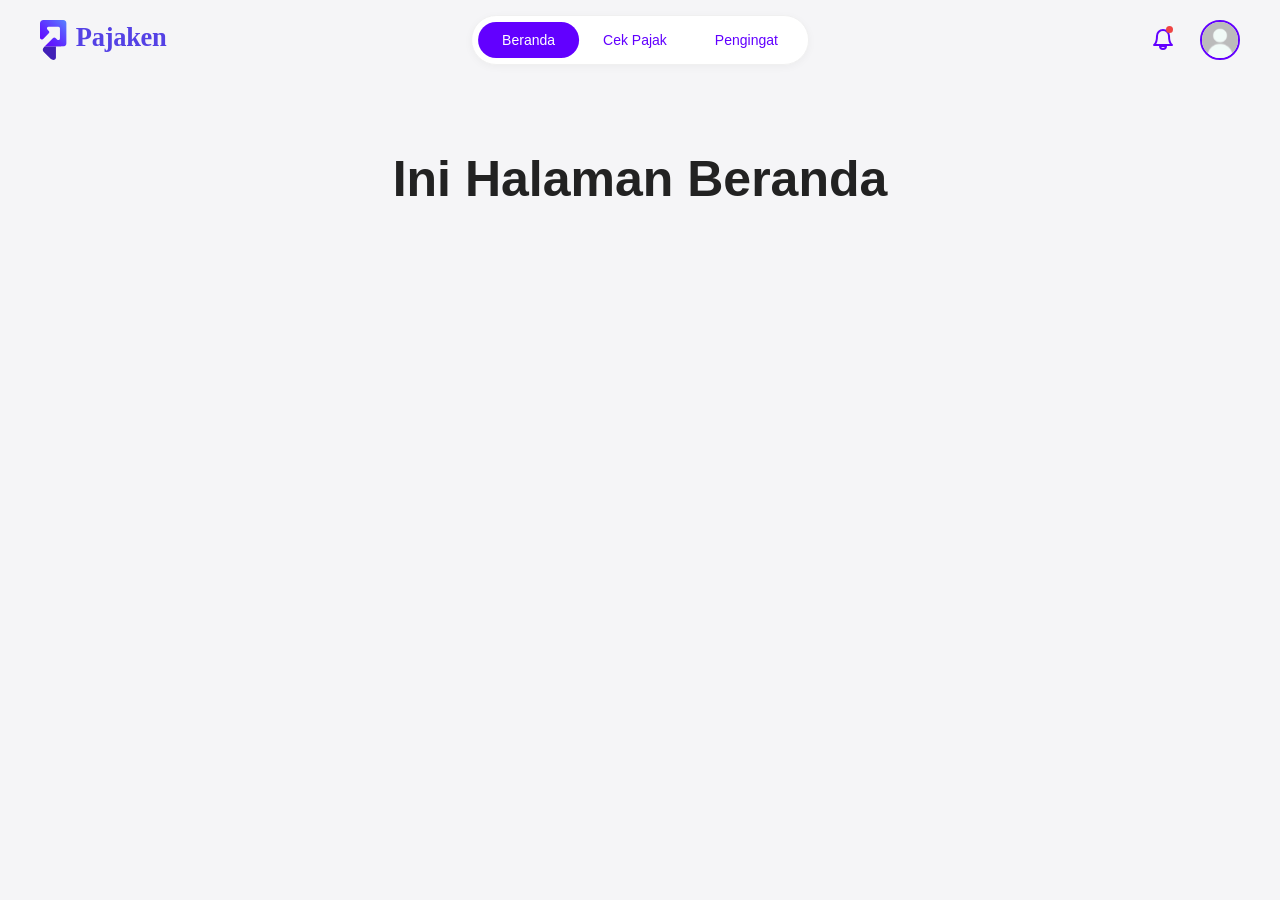
<file: homepage.html>
<!doctype html>
<html lang="en">
  <head>
    <meta charset="UTF-8" />
    <meta name="viewport" content="width=device-width, initial-scale=1.0" />
    <title>Pengingat - Pajaken</title>
    <link rel="stylesheet" href="css/style.css" />
    <script src="js/script.js"></script>
  </head>
  <body>
    <header class="rm-top-nav">
      <a href="index.html" class="rm-logo">
        <img src="assets/logo-pajaken.svg" alt="Logo Pajaken" />
      </a>

      <div class="rm-nav-center">
        <a href="homepage.html" class="rm-nav-item">Beranda</a>
        <a href="tax-check.html" class="rm-nav-item">Cek Pajak</a>
        <a href="reminder.html" class="rm-nav-item">Pengingat</a>
      </div>

      <div class="nav-right">
        <div class="nav-bell">
          <svg
            width="24"
            height="24"
            fill="none"
            stroke="#6200ff"
            stroke-width="2"
            viewBox="0 0 24 24"
            stroke-linecap="round"
            stroke-linejoin="round"
          >
            <path
              d="M18 8A6 6 0 006 8c0 7-3 9-3 9h18s-3-2-3-9zm-6 13a3 3 0 01-3-3h6a3 3 0 01-3 3z"
            ></path>
          </svg>
          <div class="bell-dot"></div>
        </div>
        <a href="profile-info.html">
          <div class="nav-avatar">
            <img src="assets/profile.svg" alt="profile" />
          </div>
        </a>
      </div>
    </header>

    <h1 class="text-homepage">Ini Halaman Beranda</h1>
  </body>
</html>
</file>
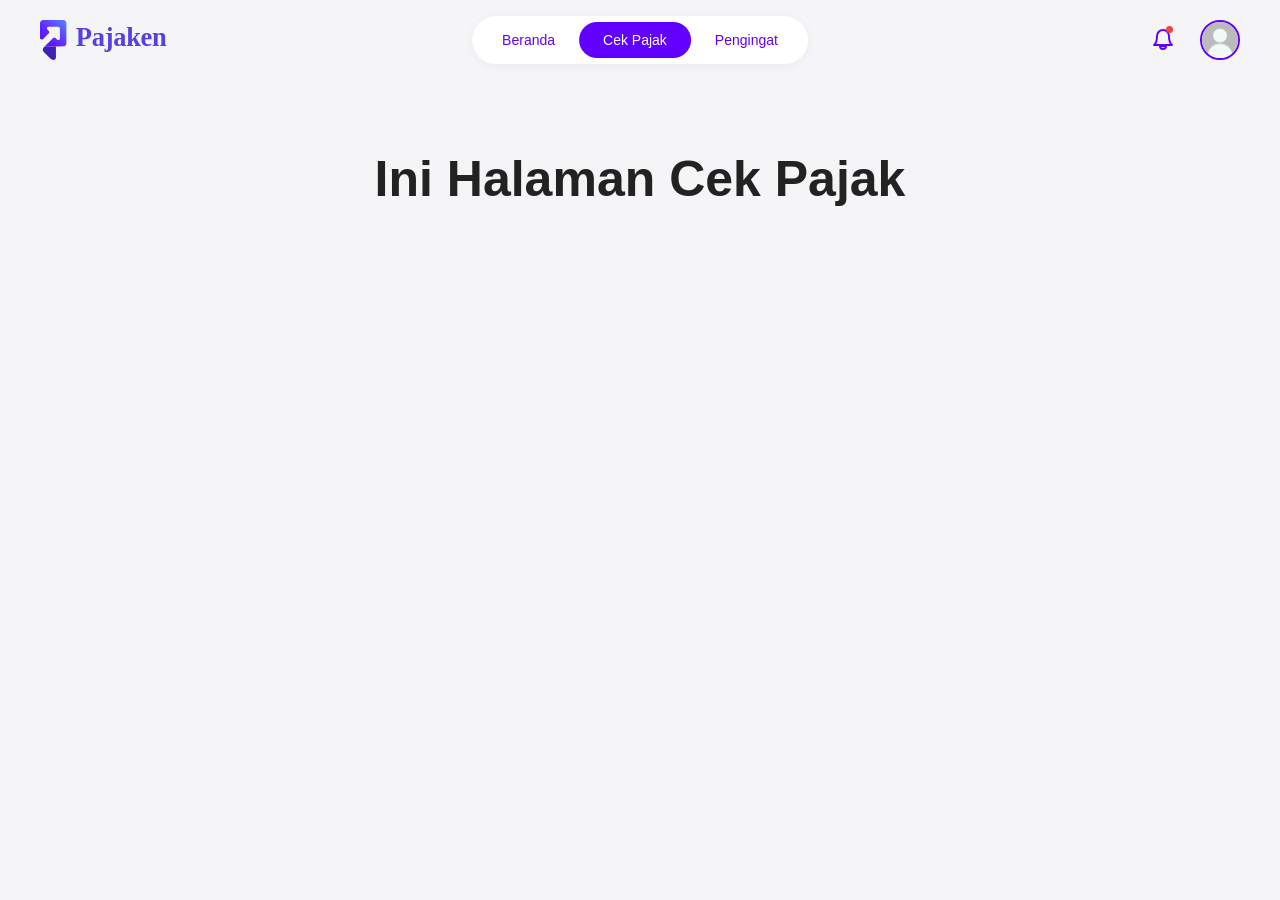
<file: tax-check.html>
<!doctype html>
<html lang="en">
  <head>
    <meta charset="UTF-8" />
    <meta name="viewport" content="width=device-width, initial-scale=1.0" />
    <title>Pengingat - Pajaken</title>
    <link rel="stylesheet" href="css/style.css" />
    <script src="js/script.js"></script>
  </head>
  <body>
    <header class="rm-top-nav">
      <a href="index.html" class="rm-logo">
        <img src="assets/logo-pajaken.svg" alt="Logo Pajaken" />
      </a>

      <div class="rm-nav-center">
        <a href="homepage.html" class="rm-nav-item">Beranda</a>
        <a href="tax-check.html" class="rm-nav-item">Cek Pajak</a>
        <a href="reminder.html" class="rm-nav-item">Pengingat</a>
      </div>

      <div class="nav-right">
        <div class="nav-bell">
          <svg
            width="24"
            height="24"
            fill="none"
            stroke="#6200ff"
            stroke-width="2"
            viewBox="0 0 24 24"
            stroke-linecap="round"
            stroke-linejoin="round"
          >
            <path
              d="M18 8A6 6 0 006 8c0 7-3 9-3 9h18s-3-2-3-9zm-6 13a3 3 0 01-3-3h6a3 3 0 01-3 3z"
            ></path>
          </svg>
          <div class="bell-dot"></div>
        </div>
        <a href="profile-info.html">
          <div class="nav-avatar">
            <img src="assets/profile.svg" alt="profile" />
          </div>
        </a>
      </div>
    </header>

    <h1 class="text-homepage">Ini Halaman Cek Pajak</h1>
  </body>
</html>
</file>
<file: css/style.css>
* {
  margin: 0;
  padding: 0;
  box-sizing: border-box;
  font-family: Arial, Helvetica, sans-serif;
}

body {
  background: #f5f5f7;
}


/* PROFIL PAGE STYLES */

/* Header */
.profile-header {
  position: relative;
  background: linear-gradient(90deg, #6200ff, #6f00ff);
  height: 180px;
}

.top-button {
  display: flex;
  align-items: center;
  gap: 5px;
  text-decoration: none;
}

.back-btn {
  display: flex;
  align-items: center;
  gap: 5px;
  padding: 30px;
  text-decoration: none;
  color: #f5f5f7;
}

.back-btn img {
  width: 15px;
  height: 15px;
}

.avatar {
  width: 200px;
  height: 200px;
  border-radius: 50%;
  overflow: hidden;
  position: absolute;
  bottom: -100px;
  left: 40px;
  border: 6px solid #f5f5f7;
}

.avatar img {
  width: 100%;
  height: 100%;
  object-fit: cover;
}

.profile-info {
  margin-left: 50px;
  padding-top: 110px;
  color: #222;
}

.profile-info h1 {
  font-size: 28px;
}

.profile-info p {
  font-size: 16px;
  color: #666;
  margin-top: 5px;
}

.profile-actions {
  margin-top: 30px;
  display: flex;
  gap: 10px;
}

.btn-primary {
  background: #6200ff;
  color: #f5f5f7;
  border: none;
  padding: 10px 20px;
  border-radius: 20px;
  cursor: pointer;
}

.btn-outline {
  background: #f5f5f7;
  border: 1.5px solid #6200ff;
  color: #6200ff;
  padding: 8px 18px;
  border-radius: 20px;
  cursor: pointer;
  text-decoration: none;
  font-size: 13px;
}

/* Card Field Form */
.form {
  width: 95%;
  margin: auto;
  padding-bottom: 40px;
  padding-top: 40px;
}

.card {
  background: white;
  border-radius: 12px;
  padding: 30px;
  margin-bottom: 20px;
  box-shadow: 0 2px 10px rgba(0, 0, 0, 0.05);
}

.card-header {
  display: flex;
  justify-content: space-between;
  margin-bottom: 20px;
}

.edit-btn {
  border: none;
  background: #eee;
  padding: 6px 18px;
  border-radius: 20px;
  cursor: pointer;
}

/* Grid Field */
.grid {
  display: grid;
  grid-template-columns: 1fr 1fr;
  gap: 20px;
}

.field label {
  display: block;
  font-size: 13px;
  margin-bottom: 6px;
  color: #555;
}

.field input,
.field select,
.field textarea {
  width: 100%;
  padding: 10px;
  border-radius: 8px;
  border: 1px solid #ddd;
  background: #f9f9fb;
}

.field textarea {
  height: 70px;
}

.field.full {
  grid-column: 1/3;
}

/* Bottom Button */
.bottom-actions {
  display: flex;
  justify-content: flex-end;
  margin-top: 30px;
  gap: 10px;
}

.btn-cancel {
  background: #e5e7eb;
  border: none;
  padding: 10px 20px;
  border-radius: 20px;
  cursor: pointer;
}

.text-homepage {
  font-size: 50px;
  color: #222;
  text-align: center;
  margin-top: 150px;
}

/* Tombol Edit di Header Kanan Atas */
.ps-header-edit-btn {
  position: absolute;
  top: 30px;
  right: 40px;
  width: 30px;
  height: 30px;
  background: white;
  border: none;
  border-radius: 50%;
  display: flex;
  align-items: center;
  justify-content: center;
  cursor: pointer;
  box-shadow: 0 2px 10px rgba(0, 0, 0, 0.1);
}

/* Layout Kontainer Utama */
.ps-container {
  width: 95%;
  margin: 0 auto;
  padding: 10px 0 60px;
}

/* Kotak Grup (Motor Saya & Mobil Saya) */
.ps-group-box {
  background: white;
  border-radius: 12px;
  box-shadow: 0 2px 10px rgba(0, 0, 0, 0.05);
  margin-top: 30px;
  overflow: hidden;
}

.ps-group-header {
  padding: 20px 30px;
  font-size: 18px;
  font-weight: bold;
  color: #222;
  border-bottom: 1px solid #e0e0e0;
  background: #fff;
}

/* Vehicle Card */
.ps-card {
  display: flex;
  align-items: center;
  gap: 25px;
  padding: 30px;
  border-bottom: 1px solid #f0f0f0;
}

.ps-card:last-child {
  border-bottom: none;
}

/* Vehicle Image */
.ps-img-wrap {
  width: 200px;
  height: 140px;
  border: 2px solid #6200ff;
  border-radius: 8px;
  display: flex;
  justify-content: center;
  align-items: center;
  flex-shrink: 0;
  overflow: hidden;
}

.ps-img-wrap img {
  max-width: 100%;
  max-height: 100%;
  object-fit: cover;
}

/* Detail Kendaraan */
.ps-details {
  flex: 1;
}

.ps-title {
  color: #6200ff;
  font-size: 15px;
  margin-bottom: 10px;
}

.ps-tags {
  display: flex;
  gap: 10px;
  margin-bottom: 15px;
}

.ps-tag {
  background: #f5f5f5;
  color: #555;
  font-size: 11px;
  padding: 5px 12px;
  border-radius: 4px;
  font-weight: 500;
}

/* Grid Spesifikasi */
.ps-grid {
  display: grid;
  grid-template-columns: 1fr 1.5fr 1fr 1fr 1fr;
  gap: 15px 10px;
}

.ps-item {
  display: flex;
  flex-direction: column;
}

.ps-col-span-2 {
  grid-column: span 2; /* Kolom Alamat lebih panjang */
}

.ps-item span {
  font-size: 11px;
  color: #888;
  margin-bottom: 4px;
}

.ps-item p {
  font-size: 13px;
  color: #222;
  margin: 0;
  font-weight: 500;
}

.ps-status-red {
  color: #ef4444 !important;
}
.ps-status-green {
  color: #2ecc71 !important;
}

/* Aksi/Tombol Kanan */
.ps-actions {
  display: flex;
  flex-direction: column;
  gap: 10px;
  width: 140px;
  flex-shrink: 0;
}

.ps-btn {
  width: 100%;
  padding: 10px;
  border-radius: 8px;
  font-size: 13px;
  font-weight: 500;
  border: none;
  cursor: pointer;
  text-align: center;
}

.ps-btn-cek {
  background: #6200ff;
  color: white;
}

.ps-btn-edit {
  background: #f0ebff;
  color: #6200ff;
}

.ps-btn-hapus {
  background: #ef4444;
  color: white;
}


/* NOTIFICATION PAGE STYLES */

/* Top Nav */
.top-nav {
  display: flex;
  justify-content: space-between;
  align-items: center;
  padding: 15px 40px;
  background: #ffffff;
  border-bottom: 2px solid #f0f0f0;
  position: fixed;
  top: 0;
  left: 0;
  right: 0;
  z-index: 1000;
}

.nav-back-btn {
  display: flex;
  align-items: center;
  gap: 5px;
  text-decoration: none;
  color: #6200ff;
}

.nav-back-btn img {
  width: 15px;
  height: 15px;
}

.nav-right {
  display: flex;
  align-items: center;
  gap: 25px;
}

.nav-bell {
  position: relative;
  display: flex;
  align-items: center;
  cursor: pointer;
}

.bell-dot {
  position: absolute;
  top: -2px;
  right: 2px;
  width: 7px;
  height: 7px;
  background: #ef4444;
  border-radius: 50%;
}

.nav-avatar {
  width: 40px;
  height: 40px;
  border-radius: 50%;
  overflow: hidden;
  border: 2px solid #6200ff;
}

.nav-avatar img {
  width: 100%;
  height: 100%;
  object-fit: cover;
}

/* Container Layout */
.notif-container {
  display: flex;
  gap: 50px;
  padding: 40px;
  margin: 80px auto;
}

.notif-main {
  flex: 1;
}

.notif-sidebar {
  width: 250px;
  flex-shrink: 0;
}

/* Kontrol Atas (Dropdown dan Tombol) */
.notif-controls {
  display: flex;
  justify-content: space-between;
  margin-bottom: 30px;
}

.notif-filter-btn {
  border: 1px solid #6200ff;
  color: #6200ff;
  padding: 8px 16px;
  border-radius: 8px;
  background: transparent;
  font-weight: 500;
  display: flex;
  align-items: center;
  gap: 8px;
  cursor: pointer;
}

.notif-mark-read-btn {
  border: 1px solid #6200ff;
  color: #6200ff;
  padding: 8px 16px;
  border-radius: 8px;
  background: transparent;
  font-weight: 500;
  cursor: pointer;
}

/* Notif Card */
.notif-card {
  background: #ffffff;
  border: 1px solid #eaeaea;
  border-radius: 12px;
  padding: 30px;
  display: flex;
  gap: 20px;
  margin-bottom: 25px;
  position: relative;
}

.notif-legend-badge {
  position: absolute;
  top: -12px;
  right: 40px;
  background: #ffffff;
  padding: 4px 12px;
  display: flex;
  align-items: center;
  gap: 6px;
  font-size: 12px;
  font-weight: 500;
  color: #333;
  border: 1px solid #eaeaea;
  border-radius: 20px;
}

.notif-icon-wrapper {
  width: 55px;
  height: 55px;
  background: #6200ff;
  border-radius: 50%;
  display: flex;
  align-items: center;
  justify-content: center;
  flex-shrink: 0;
}

.notif-content {
  flex: 1;
}

.notif-title-row {
  display: flex;
  align-items: center;
  gap: 12px;
  margin-bottom: 8px;
}

.notif-title-row h3 {
  font-size: 16px;
  color: #222;
}

.badge {
  padding: 4px 12px;
  border-radius: 12px;
  font-size: 11px;
  color: white;
  font-weight: 500;
}

/* Status Color */
.badge.orange {
  background: #f59e0b;
}
.badge.green {
  background: #10b981;
}
.badge.red {
  background: #ef4444;
}
.badge.blue {
  background: #2383e3;
}

.dot {
  width: 10px;
  height: 10px;
  border-radius: 50%;
}
.dot.orange {
  background: #f59e0b;
}
.dot.green {
  background: #10b981;
}
.dot.red {
  background: #ef4444;
}
.dot.blue {
  background: #2383e3;
}
.dot.gray {
  background: #9ca3af;
}

.notif-content p {
  color: #666;
  font-size: 14px;
  line-height: 1.6;
}

/* Right Card Action */
.notif-actions {
  display: flex;
  flex-direction: column;
  align-items: flex-end;
  gap: 15px;
  justify-content: center;
  min-width: 140px;
}

.action-text {
  color: #888;
  font-size: 13px;
  display: flex;
  align-items: center;
  gap: 6px;
}

.action-link {
  color: #6200ff;
  font-size: 14px;
  font-weight: 500;
  display: flex;
  align-items: center;
  gap: 6px;
  text-decoration: none;
}

/* Sidebar */
.btn-sidebar-primary {
  width: 100%;
  background: #6200ff;
  color: white;
  border: none;
  padding: 12px;
  border-radius: 8px;
  font-size: 14px;
  font-weight: 500;
  cursor: pointer;
  margin-bottom: 30px;
}

.sidebar-menu {
  list-style: none;
  margin-bottom: 30px;
}

.sidebar-menu li {
  margin-bottom: 20px;
}

.sidebar-menu a {
  display: flex;
  align-items: center;
  gap: 12px;
  text-decoration: none;
  color: #444;
  font-size: 14px;
  font-weight: 500;
}

.sidebar-menu a.active {
  color: #6200ff;
}

.sidebar-menu a.active .check {
  margin-left: auto;
}

.sidebar-divider {
  height: 1px;
  background: #eaeaea;
  margin: 20px 0;
}

.legend-list {
  list-style: none;
}

.legend-list li {
  display: flex;
  align-items: center;
  gap: 15px;
  margin-bottom: 18px;
  font-size: 14px;
  color: #444;
  font-weight: 500;
}


/* REMINDER PAGE STYLES */

/* Top Nav */
.rm-top-nav {
  display: flex;
  justify-content: space-between;
  align-items: center;
  padding: 20px 40px;
  position: fixed;
  top: 0;
  left: 0;
  right: 0;
  z-index: 1000;
}

.rm-logo img {
  height: 40px;
  width: auto;
  display: block;
}

.rm-nav-center {
  position: absolute;
  left: 50%;
  transform: translateX(-50%);
  display: flex;
  background: white;
  border-radius: 30px;
  padding: 6px;
  box-shadow: 0 2px 8px rgba(0, 0, 0, 0.04);
  border: 1px solid #f0f0f0;
}

.rm-nav-item {
  padding: 10px 24px;
  text-decoration: none;
  color: #6200ff;
  font-weight: 500;
  font-size: 14px;
  border-radius: 25px;
  transition: all 0.3s;
}

.rm-nav-item.active {
  background: #6200ff;
  color: white;
}

/* Layout Kontainer Utama */
.rm-layout {
  display: flex;
  gap: 40px;
  padding: 140px 20px 40px; /* Offset fixed header */
  max-width: 1400px;
  margin: 0 auto;
}

.rm-left {
  flex: 1;
}

.rm-right {
  width: 330px;
  flex-shrink: 0;
  margin: 67px 0 0 0;
}

.rm-month-header {
  display: flex;
  justify-content: space-between;
  align-items: center;
  margin-bottom: 20px;
}

.rm-month-nav {
  display: flex;
  align-items: center;
  gap: 20px;
  padding-left: 15px;
}

.rm-month-nav h2 {
  font-size: 22px;
  color: #222;
}

.rm-nav-arrow {
  width: 26px;
  height: 26px;
  border-radius: 50%;
  background: #6200ff;
  color: white;
  border: none;
  display: flex;
  align-items: center;
  justify-content: center;
  cursor: pointer;
  font-weight: 500;
}

.rm-search-filter {
  display: flex;
  gap: 12px;
  padding-right: 15px;
}

.rm-search-box {
  position: relative;
  width: 350px;
}

.rm-search-box input {
  width: 100%;
  padding: 10px 15px 10px 15px;
  border-radius: 8px;
  border: 1px solid #e0e0e0;
  background: #f9f9fb;
  font-size: 13px;
  outline: none;
  color: #555;
}

.rm-search-box input::placeholder {
  color: #aaa;
}

.rm-search-icon {
  position: absolute;
  right: 15px;
  top: 50%;
  transform: translateY(-50%);
  color: #888;
}

.rm-filter-btn {
  padding: 8px;
  border-radius: 8px;
  border: 1px solid #e0d4ff;
  background: #f9f9fb;
  color: #888;
  cursor: pointer;
  display: flex;
  align-items: center;
  justify-content: center;
}

/* Kalender Kiri - Grid */
.rm-calendar-card {
  background: white;
  border-radius: 16px;
  border: 1px solid #eaeaea;
  overflow: hidden;
}

.rm-cal-header-row {
  display: grid;
  grid-template-columns: repeat(7, 1fr);
  background: #f8f9fc;
  border-bottom: 1px solid #eaeaea;
}

.rm-cal-header-cell {
  padding: 16px;
  text-align: center;
  font-weight: 500;
  font-size: 13px;
  color: #333;
}

.rm-cal-header-cell:not(:last-child) {
  border-right: 1px solid #eaeaea;
}

.rm-cal-grid {
  display: grid;
  grid-template-columns: repeat(7, 1fr);
}

.rm-cal-cell {
  min-height: 110px;
  border-right: 1px solid #eaeaea;
  border-bottom: 1px solid #eaeaea;
  padding: 12px;
  display: flex;
  flex-direction: column;
}

.rm-cal-cell:nth-child(7n) {
  border-right: none;
}
.rm-cal-cell.last-row {
  border-bottom: none;
}

.rm-date-top {
  display: flex;
  flex-direction: column-reverse;
  align-items: center;
  margin-left: auto;
  width: fit-content;
  margin-bottom: 5px;
  gap: 4px;
}

.rm-date-num {
  font-size: 14px;
  color: #222;
}

.rm-date-num.muted {
  color: #aaa;
}

.rm-event-dot {
  width: 6px;
  height: 6px;
  background: #d4bfff;
  border-radius: 50%;
}

.rm-event-block {
  background: #f8f5ff;
  border-left: 3px solid #6200ff;
  padding: 6px 8px;
  border-radius: 4px;
  font-size: 11px;
  color: #6200ff;
  margin-top: auto;
  line-height: 1.3;
  font-weight: 500;
}

/* Kanan - Sidebar Form */
.rm-sidebar-actions {
  display: flex;
  gap: 12px;
  margin-bottom: 20px;
}

.rm-btn-add {
  flex: 1;
  background: #6200ff;
  color: white;
  border: none;
  padding: 10px;
  border-radius: 8px;
  font-weight: 500;
  font-size: 13px;
  cursor: pointer;
}

.rm-btn-cancel {
  flex: 1;
  background: #f0ebff;
  color: #6200ff;
  border: none;
  padding: 10px;
  border-radius: 8px;
  font-weight: 500;
  font-size: 13px;
  cursor: pointer;
  display: flex;
  align-items: center;
  justify-content: center;
  gap: 5px;
}

.rm-form-group {
  margin-bottom: 20px;
}

.rm-label {
  display: block;
  font-size: 13px;
  font-weight: 500;
  color: #333;
  margin-bottom: 8px;
}

.rm-select-wrapper {
  position: relative;
}

.rm-select {
  width: 100%;
  appearance: none;
  padding: 12px 15px;
  border: 1px solid #ddd;
  border-radius: 8px;
  background: white;
  font-size: 13px;
  color: #555;
  outline: none;
}

.rm-select-arrow {
  position: absolute;
  right: 15px;
  top: 50%;
  transform: translateY(-50%);
  color: #aaa;
  pointer-events: none;
}

.rm-toggle-row {
  display: flex;
  gap: 10px;
}

.rm-toggle-btn {
  flex: 1;
  padding: 10px;
  border: 1.5px solid #ddd;
  background: white;
  color: #666;
  border-radius: 8px;
  font-size: 13px;
  font-weight: 500;
  cursor: pointer;
  display: flex;
  align-items: center;
  justify-content: center;
  gap: 6px;
  transition: all 0.2s;
}

.rm-toggle-btn.active {
  border-color: #6200ff;
  color: #6200ff;
  background: #f0ebff;
}

.rm-input-wrapper {
  position: relative;
}

.rm-input {
  width: 100%;
  padding: 12px 15px;
  border: 1px solid #ddd;
  border-radius: 8px;
  background: white;
  font-size: 13px;
  color: #333;
  outline: none;
}

.rm-input-icon {
  position: absolute;
  right: 12px;
  top: 50%;
  transform: translateY(-50%);
  color: #888;
}

/* Kanan - Mini Calendar */
.rm-mini-cal {
  background: #f4f5f9;
  border-radius: 12px;
  margin-top: 20px;
}

.rm-mini-grid {
  display: grid;
  grid-template-columns: repeat(7, 1fr);
  gap: 6px 0;
  text-align: center;
  background: #eaeaea;
  padding: 5px;
  border-radius: 12px;
}

.rm-mini-day {
  font-size: 11px;
  font-weight: 600;
  color: #2a2a2a;
  height: 26px;
  width: 26px;
  margin: 0 auto;
  display: flex;
  align-items: center;
  justify-content: center;
}

.rm-mini-date.muted {
  color: #ccc;
}

.rm-mini-date {
  font-size: 11px;
  color: #666;
  height: 26px;
  width: 26px;
  margin: 0 auto;
  display: flex;
  align-items: center;
  justify-content: center;
}

.rm-mini-date.solid {
  background: #6200ff;
  color: white;
  border-radius: 50%;
}

.rm-mini-date.outline {
  border: 1px solid #6200ff;
  color: #6200ff;
  border-radius: 50%;
}

.rm-btn-submit {
  width: 100%;
  background: #6200ff;
  color: white;
  border: none;
  padding: 14px;
  border-radius: 8px;
  font-size: 14px;
  font-weight: 500;
  margin-top: 20px;
  cursor: pointer;
}
</file>
